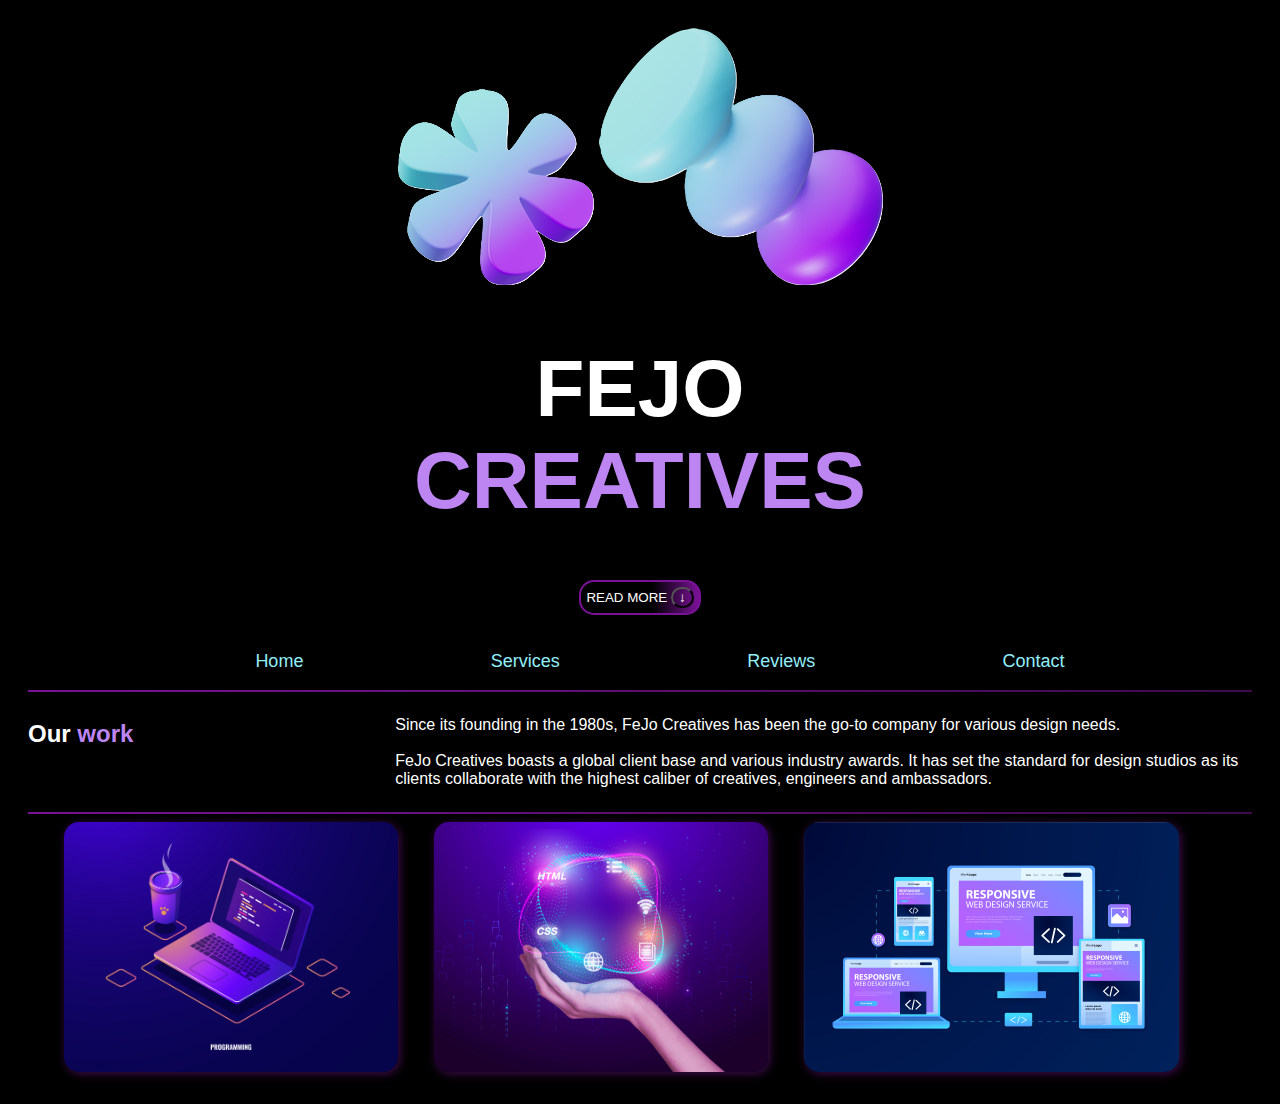
<file: index.html>
<!DOCTYPE html>
<html lang="en">
  <head>
    <meta charset="UTF-8" />
    <meta name="viewport" content="width=device-width, initial-scale=1.0" />
    <title>FeJo Creatives</title>
    <link rel="stylesheet" href="styles.css" />
  </head>
  <body>
    <header>
      <img src="2.png" alt="something like a star" />
      <img src="1.png" alt="something like a spring" />

      <h1>FEJO <br /><span style="color: #bd85f1">CREATIVES</span></h1>

      <a href="#target"
        ><button class="read">
          READ MORE <input type="submit" value="↓" id="arrow" /></button
      ></a>

      <br /><br />
      <nav>
        <ul>
          <li><a href="index.html">Home</a></li>
          <li>
            <a href="services.html">Services</a>
          </li>
          <li><a href="reviews.html">Reviews</a></li>
          <li><a href="contact.html">Contact</a></li>
        </ul>
      </nav>
    </header>

    <main>
      <hr />
      <section class="info">
        <h2 id="target">Our <span style="color: #bd85f1">work</span></h2>

        <p>
          Since its founding in the 1980s, FeJo Creatives has been the go-to
          company for various design needs. <br /><br />FeJo Creatives boasts a
          global client base and various industry awards. It has set the
          standard for design studios as its clients collaborate with the
          highest caliber of creatives, engineers and ambassadors.
        </p>
      </section>
      <hr />
      <section class="images">
        <div class="pictures">
          <div class="pic">
            <img src="home/971.jpg" alt="" height="250px" />
          </div>
          <div class="pic">
            <img
              src="home/programming-background-collage.jpg"
              alt=""
              height="250px"
            />
          </div>
          <div class="pic">
            <img src="home/7520101.jpg" alt="" height="250px" />
          </div>
          <div class="pic"></div>
        </div>
      </section>
    </main>
  </body>
</html>
</file>
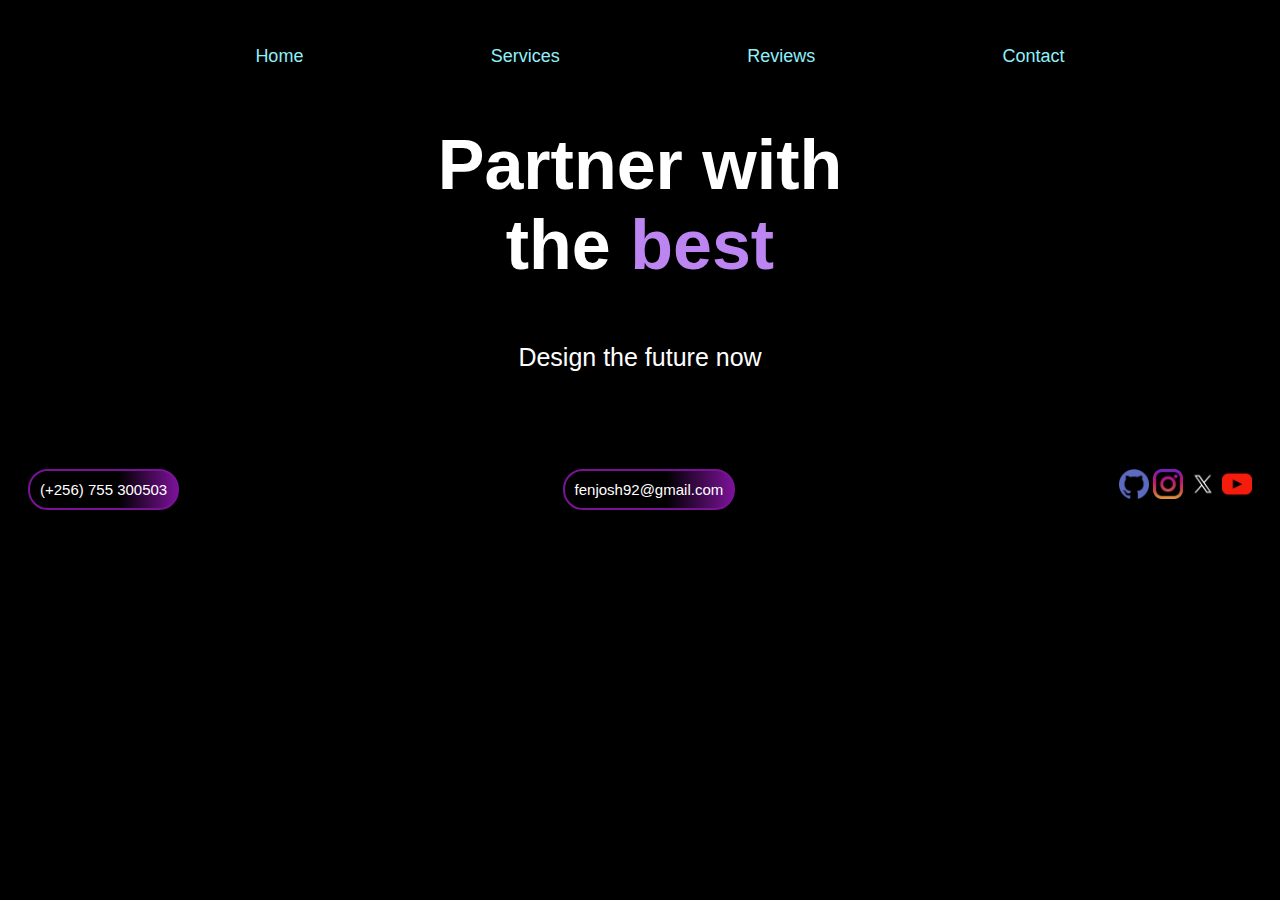
<file: contact.html>
<!DOCTYPE html>
<html lang="en">
  <head>
    <meta charset="UTF-8" />
    <meta name="viewport" content="width=device-width, initial-scale=1.0" />
    <title>FeJo Creatives</title>
    <link rel="stylesheet" href="styles.css" />
  </head>
  <body>
    <nav>
      <ul>
        <li><a href="index.html">Home</a></li>
        <li>
          <a href="services.html">Services</a>
        </li>
        <li><a href="reviews.html">Reviews</a></li>
        <li><a href="contact.html">Contact</a></li>
      </ul>
    </nav>

    <div class="end">
      <h2>
        Partner with <br />
        the <span style="color: #bd85f1">best</span>
      </h2>
      <p>Design the future now</p>
      <br /><br /><br /><br />
    </div>
    <footer>
      <div class="container">
        <div class="contact">
          <button class="cont">(+256) 755 300503</button>
        </div>
        <div class="email">
          <button class="cont">fenjosh92@gmail.com</button>
        </div>
        <div class="logos">
          <a href="https://github.com"><img src="logos/github.png" alt="" /></a>
          <a href="https://instagram.com"
            ><img src="logos/instagram.png" alt=""
          /></a>
          <a href="https://twitter.com">
            <img src="logos/twitter (1).png" alt=""
          /></a>
          <a href="https://youtube.com">
            <img src="logos/youtube (2).png" alt=""
          /></a>
        </div>
      </div>
    </footer>
  </body>
</html>
</file>
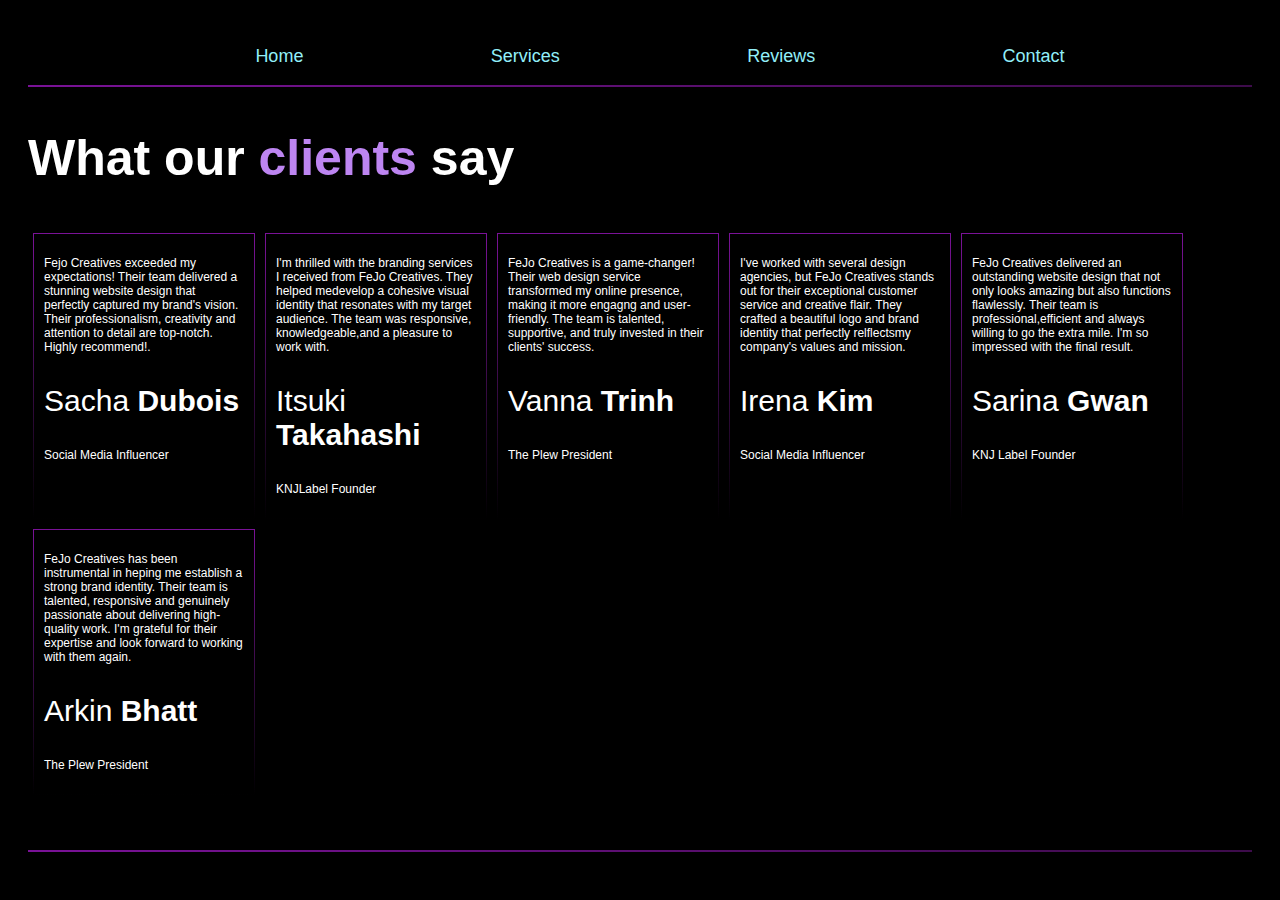
<file: reviews.html>
<!DOCTYPE html>
<html lang="en">
  <head>
    <meta charset="UTF-8" />
    <meta name="viewport" content="width=device-width, initial-scale=1.0" />
    <title>FeJo Creatives</title>
    <link rel="stylesheet" href="styles.css" />
  </head>
  <body>
    <nav>
      <ul>
        <li><a href="index.html">Home</a></li>
        <li>
          <a href="services.html">Services</a>
        </li>
        <li><a href="reviews.html">Reviews</a></li>
        <li><a href="contact.html">Contact</a></li>
      </ul>
    </nav>
    <hr />
    <section class="reviews">
      <h2>What our <span style="color: #bd85f1">clients</span> say</h2>
      <div class="revbox">
        <div class="box">
          <p>
            Fejo Creatives exceeded my expectations! Their team delivered a
            stunning website design that perfectly captured my brand's vision.
            Their professionalism, creativity and attention to detail are
            top-notch. Highly recommend!.
          </p>
          <p class="name">Sacha <b>Dubois</b></p>
          <p>Social Media Influencer</p>
        </div>
        <div class="box">
          <p>
            I'm thrilled with the branding services I received from FeJo
            Creatives. They helped medevelop a cohesive visual identity that
            resonates with my target audience. The team was responsive,
            knowledgeable,and a pleasure to work with.
          </p>
          <p class="name">Itsuki <b>Takahashi</b></p>
          <p>KNJLabel Founder</p>
        </div>
        <div class="box">
          <p>
            FeJo Creatives is a game-changer! Their web design service
            transformed my online presence, making it more engagng and
            user-friendly. The team is talented, supportive, and truly invested
            in their clients' success.
          </p>
          <p class="name">Vanna <b>Trinh</b></p>
          <p>The Plew President</p>
        </div>
        <div class="box">
          <p>
            I've worked with several design agencies, but FeJo Creatives stands
            out for their exceptional customer service and creative flair. They
            crafted a beautiful logo and brand identity that perfectly
            relflectsmy company's values and mission.
          </p>
          <p class="name">Irena <b>Kim</b></p>
          <p>Social Media Influencer</p>
        </div>
        <div class="box">
          <p>
            FeJo Creatives delivered an outstanding website design that not only
            looks amazing but also functions flawlessly. Their team is
            professional,efficient and always willing to go the extra mile. I'm
            so impressed with the final result.
          </p>
          <p class="name">Sarina <b>Gwan</b></p>
          <p>KNJ Label Founder</p>
        </div>
        <div class="box">
          <p>
            FeJo Creatives has been instrumental in heping me establish a strong
            brand identity. Their team is talented, responsive and genuinely
            passionate about delivering high-quality work. I'm grateful for
            their expertise and look forward to working with them again.
          </p>
          <p class="name">Arkin <b>Bhatt</b></p>
          <p>The Plew President</p>
        </div>
      </div>
    </section>
    <hr />
  </body>
</html>
</file>
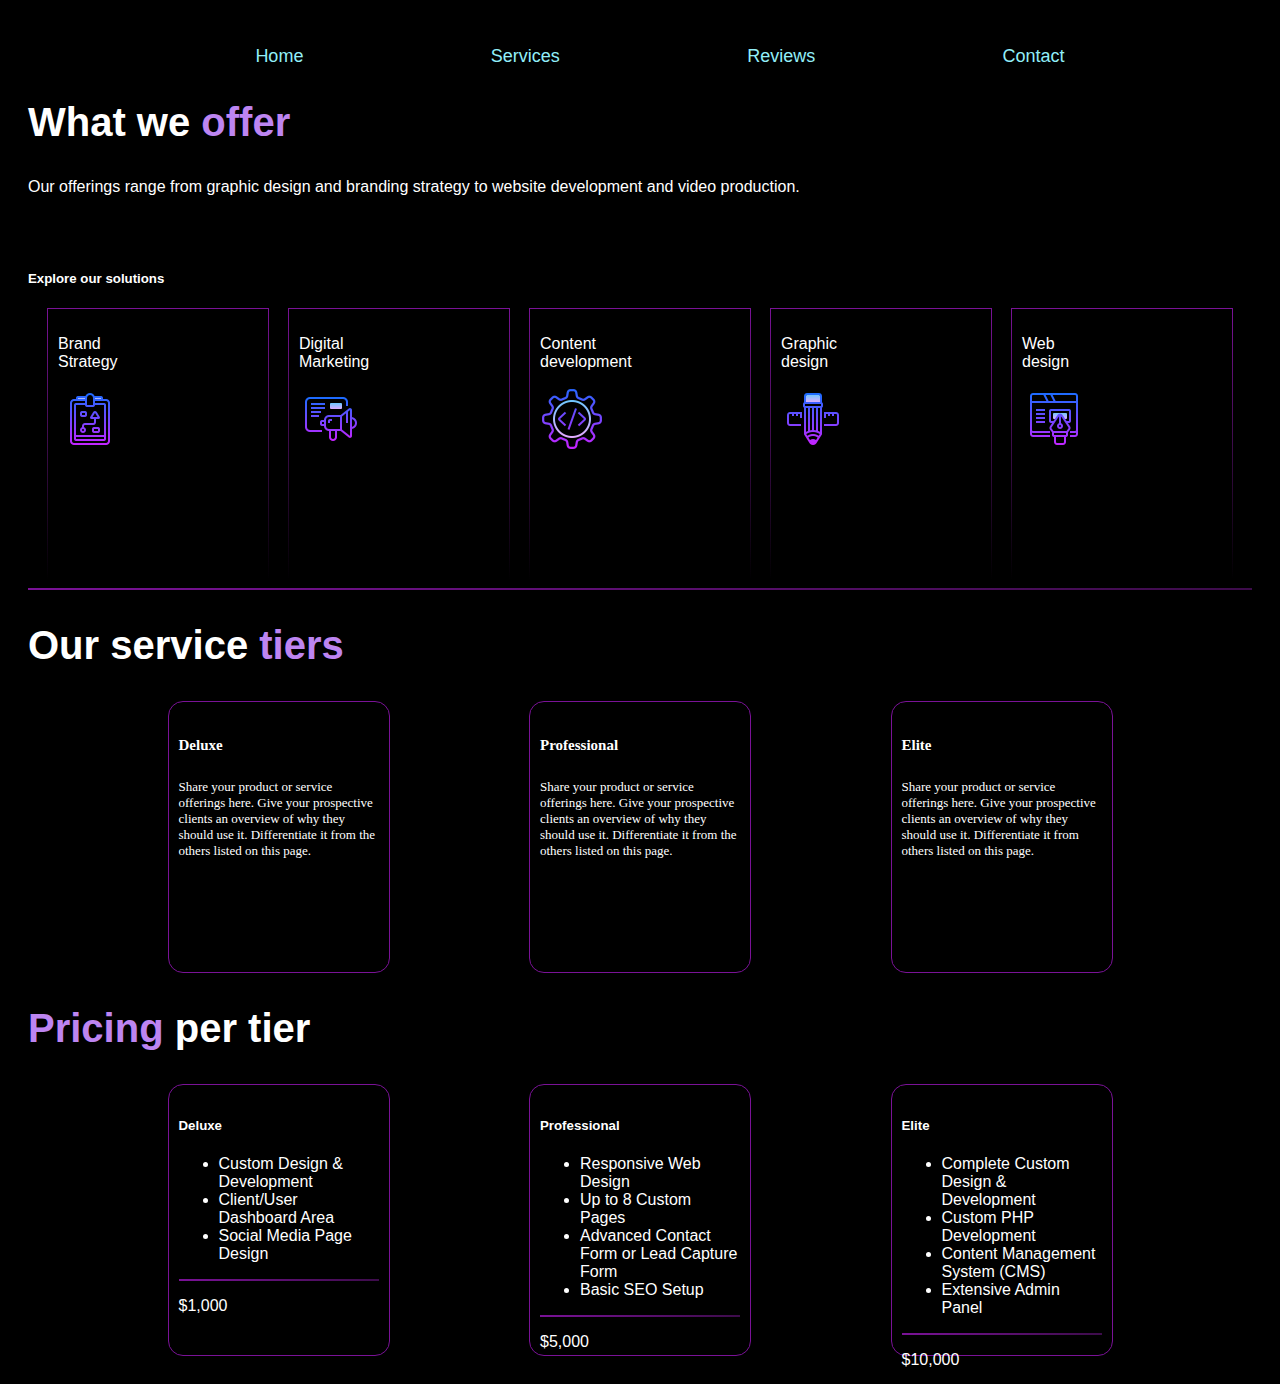
<file: services.html>
<!DOCTYPE html>
<html lang="en">
  <head>
    <meta charset="UTF-8" />
    <meta name="viewport" content="width=device-width, initial-scale=1.0" />
    <title>FeJo Creatives</title>
    <link rel="stylesheet" href="styles.css" />
  </head>
  <body>
    <nav>
      <ul>
        <li><a href="index.html">Home</a></li>
        <li>
          <a href="services.html">Services</a>
        </li>
        <li><a href="reviews.html">Reviews</a></li>
        <li><a href="contact.html">Contact</a></li>
      </ul>
    </nav>
    <div class="services">
      <section class="offer">
        <h2>What we <span style="color: #bd85f1">offer</span></h2>
        <p>
          Our offerings range from graphic design and branding strategy to
          website development and video production.
        </p>
        <br /><br />
        <h5>Explore our solutions</h5>
        <div class="solutions">
          <div class="box1">
            <p>
              Brand <br />
              Strategy
            </p>
            <img src="services/icons8-strategy-64.png" alt="strategy" />
          </div>
          <div class="box1">
            <p>Digital <br />Marketing</p>
            <img
              src="services/icons8-digital-marketing-64.png"
              alt="marketing"
            />
          </div>
          <div class="box1">
            <p>
              Content <br />
              development
            </p>
            <img
              src="services/icons8-backend-development-64.png"
              alt="development"
            />
          </div>
          <div class="box1">
            <p>Graphic <br />design</p>
            <img src="services/icons8-design-64.png" alt="graphicdesign" />
          </div>
          <div class="box1">
            <p>Web <br />design</p>
            <img src="services/icons8-web-design-64.png" alt="web design" />
          </div>
        </div>
        <hr />
      </section>
      <section class="tiers">
        <h2>Our service <span style="color: #bd85f1">tiers</span></h2>
        <div class="service-tiers">
          <div class="box2">
            <h5>Deluxe</h5>
            <p>
              Share your product or service offerings here. Give your
              prospective clients an overview of why they should use it.
              Differentiate it from the others listed on this page.
            </p>
          </div>
          <div class="box2">
            <h5>Professional</h5>
            <p>
              Share your product or service offerings here. Give your
              prospective clients an overview of why they should use it.
              Differentiate it from the others listed on this page.
            </p>
          </div>
          <div class="box2">
            <h5>Elite</h5>
            <p>
              Share your product or service offerings here. Give your
              prospective clients an overview of why they should use it.
              Differentiate it from others listed on this page.
            </p>
          </div>
        </div>
      </section>
      <section class="pricing">
        <h2><span style="color: #bd85f1">Pricing</span> per tier</h2>
        <div class="pricing-tier">
          <div class="box2">
            <h5>Deluxe</h5>
            <ul>
              <li>Custom Design & Development</li>
              <li>Client/User Dashboard Area</li>
              <li>Social Media Page Design</li>
            </ul>
            <hr />
            <p>$1,000</p>
          </div>
          <div class="box2">
            <h5>Professional</h5>
            <ul>
              <li>Responsive Web Design</li>
              <li>Up to 8 Custom Pages</li>
              <li>Advanced Contact Form or Lead Capture Form</li>
              <li>Basic SEO Setup</li>
            </ul>
            <hr />
            <p>$5,000</p>
          </div>
          <div class="box2">
            <h5>Elite</h5>
            <ul>
              <li>Complete Custom Design & Development</li>
              <li>Custom PHP Development</li>
              <li>Content Management System (CMS)</li>

              <li>Extensive Admin Panel</li>
            </ul>
            <hr />
            <p>$10,000</p>
          </div>
        </div>
      </section>
    </div>
  </body>
</html>
</file>
<file: styles.css>
hr{
  height: 2px;
  border: none;
  background: linear-gradient(to right,#7a1297,#3d0c4b);
}
body{
  background-color: #000000;
  color: #ffff;
  padding: 20px;
  font-family: 'Gill Sans', 'Gill Sans MT', Calibri, 'Trebuchet MS', sans-serif;
}
/*   Navigation  */
nav ul{
  display: flex;
justify-content: space-evenly;
font-size: 18px;
}
nav ul li{
  list-style: none;
}
nav ul li a{
  text-decoration: none;
  color: #92eff9;
}
nav ul li a:hover{
  color: #e8f6f8;
}


/*    reviews      */
.reviews h2{
  font-size: 50px;
}
.revbox{
  display: flex;
  flex-wrap: wrap;
  margin-bottom: 50px;
}

.box{
 font-size: 12px;
  margin: 5px;
  border: 1px solid transparent;
  padding: 10px;
  max-width: 200px;
  border-image: linear-gradient(to bottom,#7a1297,#3d0c4b, transparent);
  border-image-slice: 1;
}
.name{
  font-size: 30px;
}

/*.revbox{
  display: grid;
  grid-template-rows: repeat(3, 1fr);
  grid-template-columns: repeat(3, 1fr);
  gap: 10px;
}*/





            /*Services*/
.services h2{
  font-size: 40px;
}
.box1 {
  border: 1px solid transparent;
  padding: 10px;
  border-radius: 15px;
  height: 250px;
  width: 200px;
    border-image: linear-gradient(to bottom,#7a1297,#3d0c4b, transparent);
  border-image-slice: 1;
}

.box2{
  border: 1px solid #7a1297;
  padding: 10px;
  border-radius: 15px;
  height: 250px;
  width: 200px;

}
.solutions{
  display: flex;
  flex-wrap: wrap;
  justify-content: space-evenly;
}
.service-tiers{
  display: flex;
  flex-wrap: wrap;
  justify-content: space-evenly;
  font-size:13px;
  font-family: Cambria, Cochin, Georgia, Times, 'Times New Roman', serif;
}
.service-tiers h5{
  font-size: 15px;
}
.pricing-tier{
   display: flex;
  flex-wrap: wrap;
  justify-content: space-evenly;
}

/* home */
.read{
  border-radius: 15px;
  border: 2px solid #7a1297;
  padding: 5px;
  color: #ffff;
  background-color: #000000;
  background-image: linear-gradient(to right, #0000 60%,#7a1297 );
  cursor: pointer;
}
.info{
  overflow: auto;
}
.info h2{
  float: left;
  margin-right: 20px;
}
.info p{
  float: right;
  width: 70%;
}
#arrow{
  border-radius: 20px;
  color: #ffff;
  background-color: #0000;
  cursor: pointer;
}

header{
  text-align: center;
}
header h1{
  font-size: 80px;
}
.pictures{
  display: flex;
  flex-wrap: wrap;
  justify-content: space-evenly;
}
.pic img{
  height: 250px;
  border-radius: 15px;
box-shadow: 2px 2px 10px #3d0c4b;
}

/*contact  */
.container{
  display: flex;
  justify-content: space-between;
}

.cont{
  font-size: 15px;
  border-radius: 20px;
  border: 2px solid #7a1297;
  padding: 10px;
  color: #ffff;
  background-color: #000000;
  background-image: linear-gradient(to right, #0000 60%,#7a1297 );
  cursor: pointer;
}
.end{
  text-align: center;
}
.end h2{
  font-size: 70px;
}
.logos img{
height: 30px;
}
.end p{
  font-size: 25px;
}
</file>
